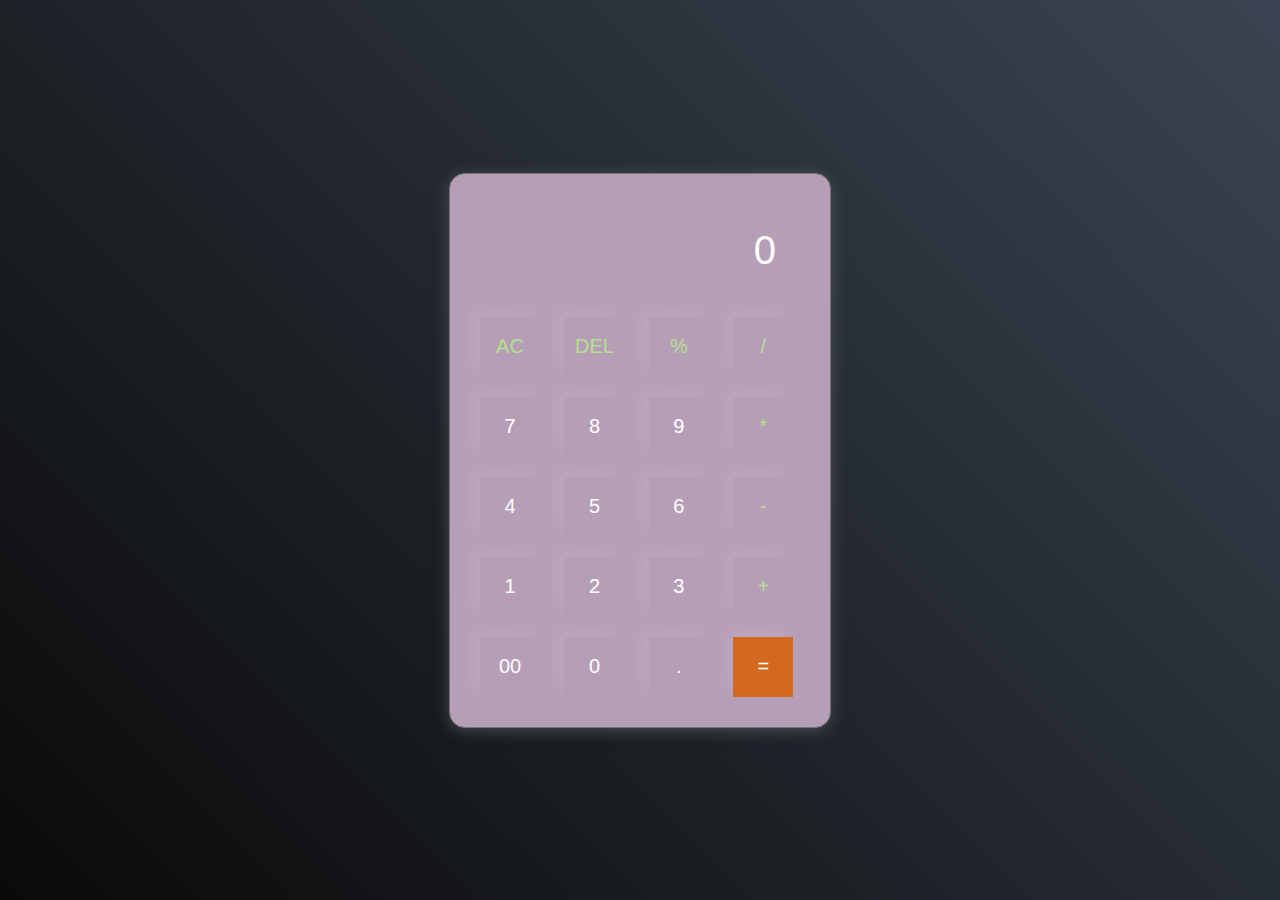
<file: calculator.html>
<!DOCTYPE html>
<html lang="en">
<head>
    <meta charset="UTF-8">
    <meta name="viewport" content="width=device-width, initial-scale=1.0">
   <link rel="stylesheet" href="calculator.css">
    <title>Calculator </title>
</head>
<body>
    <div class="calculator">
        <input type="text" placeholder="0" id="inputBox">
        <div>
            <button class="operator">AC</button>
            <button class="operator">DEL</button>
            <button class="operator">%</button>
            <button class="operator">/</button>
        </div>
        <div>
            <button>7</button>
            <button>8</button>
            <button>9</button>
            <button class = "operator">*</button>
        </div>
        <div>
            <button>4</button>
            <button>5</button>
            <button>6</button>
            <button class="operator">-</button>
        </div>
        <div>
            <button>1</button>
            <button>2</button>
            <button>3</button>
            <button class="operator">+</button>
        </div>
        <div>
            <button>00</button>
            <button>0</button>
            <button>.</button>
            <button class="equalbtn">=</button>
        </div>
    </div>
   <script src="calculator.js"></script>
</body>
</html>
</file>
<file: calculator.css>
@import url('https://fonts.googlepis.com/css2?family=Poppings:wght@500&display=swap');
*{
    margin: 0;
    padding: 0;
    box-sizing: border-box;
    font-family: 'popping', sans-serif;
}
body{
    width: 100%;
    height: 100vh;
    display: flex;
    justify-content: center;
    align-items: center;
    background: linear-gradient(45deg,#0a0a0a,
    #3a4452);
}
.calculator{
    border:1px solid #717377;
    padding: 20px;
    border-radius: 16px;
    background-color: rgb(183, 158, 183);
    box-shadow: 0px 3px 15px rgba(113, 115, 119, 0.5);

}
input{
    width: 320px;
    border: none;
    padding: 24px;
    margin: 10px;
    background: transparent;
    box-shadow: 0px 3px 15px rgbs(84, 84, 84, 0.1);
    font-size: 40px;
    text-align: right;
    cursor: pointer;
    color: #ffffff;
}
input::placeholder{
    color:#ffffff;
}
button{
    border: none;
    width: 60px;
    height: 60px;
    margin: 10px;
    background: transparent;
    color: #ffffff;
    font-size: 20px;
    box-shadow: -8px -8px 15px rgba(255, 255, 255,0.1);
    cursor: pointer;
}
.equalbtn{
    background-color: chocolate;
}
.operator{
    color: #b2e18f;
}
</file>
